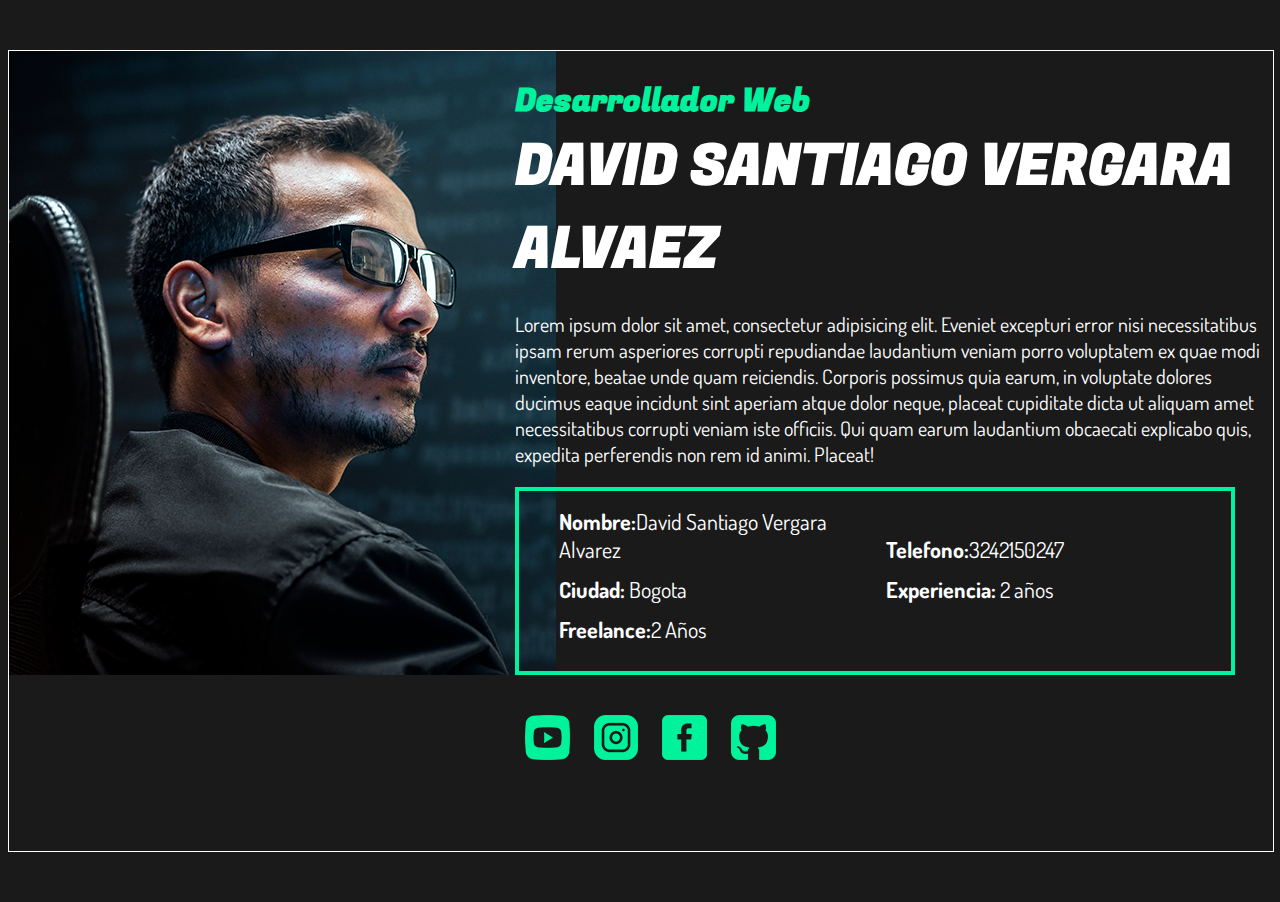
<file: index.html>
<!DOCTYPE html>
<html lang="en">
<head>
    <meta charset="UTF-8">
    <meta http-equiv="X-UA-Compatible" content="IE=edge">
    <meta name="viewport" content="width=device-width, initial-scale=1.0">
    
    <title>Potafolio</title>
    <link rel="stylesheet" href="css/style.css">
</head>
<body>
    <section>
        <div id="fila">
            <div id="foto" >
                <img src="img/Men.png" alt="Foto De persona">   
            </div>
            <div id="info">
                        <h2>Desarrollador Web </h2>
                        <h1> DAVID SANTIAGO VERGARA ALVAEZ</h1>
                        <div id="detalle"></div>
                        <p>Lorem ipsum dolor sit amet, consectetur adipisicing elit. Eveniet excepturi error nisi necessitatibus ipsam rerum asperiores corrupti repudiandae laudantium veniam porro voluptatem ex quae modi inventore, beatae unde quam reiciendis. Corporis possimus quia earum, in voluptate dolores ducimus eaque incidunt sint aperiam atque dolor neque, placeat cupiditate dicta ut aliquam amet necessitatibus corrupti veniam iste officiis. Qui quam earum laudantium obcaecati explicabo quis, expedita perferendis non rem id animi. Placeat!</p>
                        <article>
                            <ul>
                                <li><strong> Nombre:</strong>David Santiago Vergara Alvarez</li>
                                <li><strong> Telefono:</strong>3242150247 </li>
                                <li><strong>Ciudad: </strong> Bogota</li>
                                <li><strong>Experiencia: </strong>2 años</li>
                                <li><strong> Freelance:</strong>2 Años</li>
                            </ul>
                        </article>
                        <div id="redes">
                            <a href="https://www.youtube.com/" target="_blank"><img src="img/youtube.png" alt="Youtube"></a>
                            <a href="https://www.instagram.com/" target="_blank"><img src="img/instagram.png" alt="Instagram"></a>
                            <a href="https://es-la.facebook.com/" target="_blank"><img src="img/facebook.png" alt="facebook"></a>
                            <a href="https://github.com/" target="_blank"><img src="img/github.png" alt="github"></a>
                            
                       
                        </div>
            </div>
            
        </div>
    </section>
</body>
</html>
</file>
<file: css/style.css>
@import url('https://fonts.googleapis.com/css2?family=Fugaz+One&display=swap');

@import url('https://fonts.googleapis.com/css2?family=Dosis&display=swap');

body{
   background: #1a1a1a; 
}

section {
    width: 100%;
    max-width: 1600px;
    height: 800px;
    border: 1px solid #ffffff;
    margin: 50px auto;
}

#fila {
    width: 100%;
    display: flex;
    
}

#foto{
    width: 40%;

}

#info{
    width: 60%;
   
}

#info h2{
    color:#00f29e ;
    font-size: 32px;
    font-weight: 700px;
    font-family: 'Fugaz One', cursive;
    margin-bottom: 0;
}

#info h1{
    color: #ffffff;
    font-size: 56px;
    font-weight: 700;
    font-family: 'Fugaz One', cursive;
    margin-top: 0;
    margin-bottom: 0;

}

#info#detalle{

    width: 120%;
    height: 4px;
    background: #00f29e;


}

#info p{
    color: #ffffff;
    font-size: 20px;
    font-family: 'Dosis', sans-serif;
}


#info article{
    border: 4px solid #00f29e;
    width: 94%;
}

#info article ul li{
    color: #ffffff;
    font-size: 22px;
    font-family: 'Dosis', sans-serif;
    list-style: none;
    width: 48%;
    display: inline-block;
    margin-bottom: 12px;
}

#info #redes {
    margin-top: 40px;
}
#info #redes a{
    margin: 10px;
}
</file>
